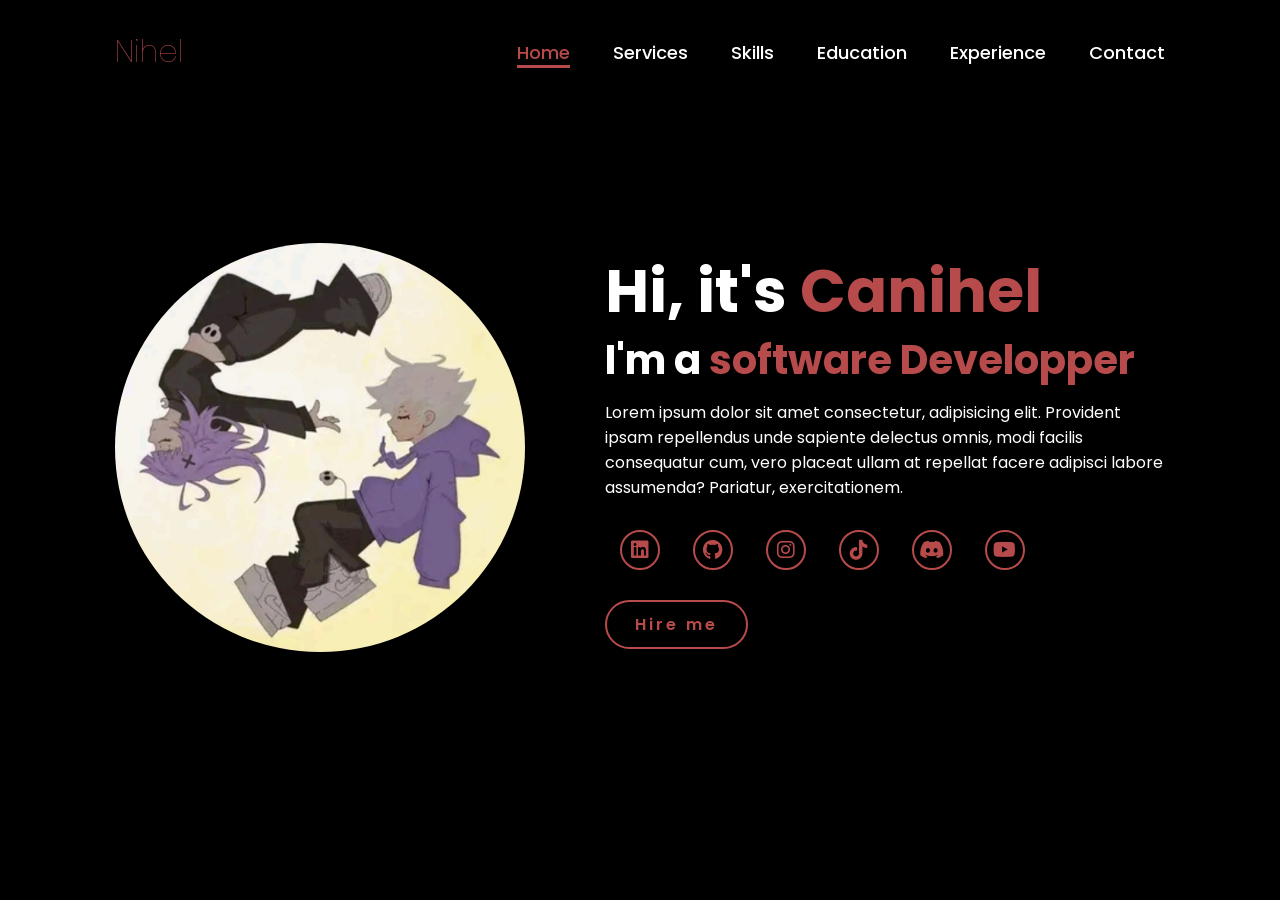
<file: index.html>
<!DOCTYPE html>
<html lang="en">
<head>
    <meta charset="UTF-8">
    <meta name="viewport" content="width=device-width, initial-scale=1.0">
    <title>Nihel Sama</title>
    <link rel="stylesheet" href="https://cdnjs.cloudflare.com/ajax/libs/font-awesome/6.5.2/css/all.min.css">
    <link rel="stylesheet" href="assets/css/style-home.css">
</head>
<body>
    <header>
        <a href="#" class="logo">Nihel</a>

        <nav>
            <a href="#" class="active">Home</a>
            <a href="redirect/services.html" class="">Services</a>
            <a href="redirect/skills.html" class="">Skills</a>
            <a href="redirect/Education.html" class="">Education</a>
            <a href="redirect/Experience.html" class="">Experience</a>
            <a href="redirect/Contact.html" class="">Contact</a>
        </nav>
    </header>
    <section class="home">
        <div class="home-img">
            <img src="assets/img/jadnihel.jpeg" alt="">
        </div>
        <div class="home-content">
            <h1>Hi,            it's <span>Canihel</span></h1>
            <h3 class="typing-text"> I'm a <span></span></h3>
            <p>Lorem ipsum dolor sit amet consectetur, adipisicing elit. Provident ipsam repellendus unde sapiente delectus omnis, modi facilis consequatur cum, vero placeat ullam at repellat facere adipisci labore assumenda? Pariatur, exercitationem.</p>
            <div class="social-icons">
                <a href="https://www.linkedin.com/in/canisius-meviekpon-a0ba22397/?skipRedirect=true&lipi=urn%3Ali%3Apage%3Ad_flagship3_profile_view_base%3BEABYmkX7QkKt%2BHWGM1pGAA%3D%3D" ><i class="fa-brands fa-linkedin" ></i></a>
                <a href="#" ><i class="fa-brands fa-github"></i></a>
                <a href="#" ><i class="fa-brands fa-instagram"></i></a>
                <a href="#" ><i class="fa-brands fa-tiktok"></i></a>
                <a href="#" ><i class="fa-brands fa-discord"></i></a>
                <a href="#" ><i class="fa-brands fa-youtube"></i></a>


                
            </div>
            <a href="#" class="btn">Hire me</a>

        </div>

    </section>
</body>
</html>
</file>
<file: assets/css/style-home.css>
@import url('https://fonts.googleapis.com/css2?family=Poppins:wght@100;200;300;400;500;600;700&display=swap');


*{
    margin : 0;
    padding: 0; 
    box-sizing: border-box;
    text-decoration: none;
    border: none ;
    outline:none ;
    font-family: 'Poppins',sans-serif;
}

html {
    font-size: 62.5%;
}

body{
    width: 100%;
    height: 100vh;
    overflow-x:hidden ;
    background-color: black;
    color:white;
}

header{
    margin-top: 20px;
    position:fixed;
    top:0;
    left:0;
    width: 100%;
    padding: 1rem 9%;
    background-color: transparent;
    filter:drop-shadow(10px);
    display: flex;
    justify-content: space-between;
    align-items: center;
    z-index:100;
}

.logo{
    font-size: 3rem;
    color: #b74b4b;
    font-weight: 100;
    cursor: pointer;
    transition:0.5s ease;
}

.logo:hover{
    transform:scale(1.1);
}

nav a{
    font-size: 1.8rem;
    color: white;
    margin-left: 4rem;
    font-weight: 500;
    transition: 0.3s ease;
    border-bottom:3px solid transparent ;
}

nav a:hover,
nav a.active{
    color:#b74b4b;
    border-bottom: 3px solid #b74b4b;
}

@media(max-width:995px){
    nav{
        position:absolute;
        display: none;
        top: 0;
        right:0;
        width:40%;
        border-left: 3px solid #b74b4b;
        border-bottom: 3px solid #b74b4b;
        border-bottom-left-radius: 2rem;
        padding:1rem solid;
        background-color: #161616;
        border: top 0.1em rgba(0,0,0,0,1);
    }
    nav.active{
        display: block;
    }
    nav a{
        display: block;
        font-size: 2rem;
        margin:3rem 0;
    }
    nav a:hover,
    nav a.active{
        padding: 1rem;
        border-radius: 0.5rem;
        border-bottom: 0.5rem solid #b74b4b;
    }
}

section{
    min-height: 100vh;
    padding:5rem 9% 5rem;
}

.home{
    display: flex;
    justify-content: center;
    align-items: center;
    gap: 8rem;
    background-color: black;

}
.home .home-content h1{
    font-size: 6rem;
    font-weight: 700;
    line-height: 1.3;
}
span{
    color: #b74b4b;
}
.home-content h3{
    font-size: 4rem;
    margin-bottom:1rem;
    font-weight:700;
}
.home-content p{
    font-size:1.6rem;
}
.home-img{
    border-radius: 50%;
}
.home-img img{
    position: relative;
    width:32vw;
    border-radius:50% ;
    box-shadow: 0 0 25px solid #b74b4b;
    cursor: pointer;
    transition: 0,2s linear;
}
.home-img img:hover{
    font-size: 1.8rem;
    font-weight: 500;
}
.social-icons a{
    display: inline-flex;
    justify-content: center;
    align-items: center;
    width:4rem;
    height:4rem;
    background-color: transparent;
    border:0.2rem solid #b74b4b;
    font-size:2rem;
    border-radius: 50%;
    margin: 3rem 1.5rem 3rem;
    transition: 0.3s ease;
    color:#b74b4b ;
}
.social-icons a:hover{
    color:black;
    transform: scale(1.3) translateY(-5px);
    background-color: #b74b4b;
    box-shadow: 0 0 25px #b74b4b;
}
.btn{
    display:inline-block;
    padding: 1rem 2.8rem;
    background-color: black;
    border-radius: 4rem;
    font-size: 1.6rem;
    color: #b74b4b;
    letter-spacing: 0.3rem;
    font-weight: 600;
    border:2px solid #b74b4b;
    transition:0.3s ease;
    cursor: pointer;
}

.btn:hover{
    transform: scale3d(1.03);
    background-color: #b74b4b;
    color: black;
    box-shadow: 0 0 25px #b74b4b;
}
.typing-text{
    font-size:34px;
    font-weight: 600;
    min-width: 280px;
}
.typing-text span{
    position: relative; 
}
.typing-text span::before{
    content:"software Developper";
    color: #b74b4b;
    animation: words 20s infinite;
}
.typing-text span::after{
    content:"";
    background-color: black;
    position: absolute;
    width: calc(100% + 8px);
    height: 100%;
    border-left: 3px solid black;
    right: -8;
    animation:typing 3s steps(20) infinite alternate, cursor 0.6s infinite;
}
@keyframes typing {
    0% { width: 100%; }
    50% { width: 0%; }
    100% { width: 100%; }
}

@keyframes cursor {
    to{
        border-left: 3px solid #b74b4b;
    }
}
@keyframes words{
    0%, 20%{
        content: "Data Analyst";
    }
    21%,40%{
        content: "Full Stack Developer";
    }
    41%,60%{
        content:"Iot Specialist"; ;
    }
    61%,80%{
        content: "Motion Designer";
    }
    81%,100%{
        content: "Youtuber";
    }
}
@media(max-width:1000px){
    .home{
        gap:4rem;
    }
}
@media(max-width:995px){
    .home{
        flex-direction: column;
        margin: 5rem 4rem ;
    }
    .home .home-content{
        font-size:2.5rem;
    }
    .home-content h1{
        font-size:5rem;
    }
    .home-img img{
        width:70vw;
        margin-top:4rem;
    }
}
</file>
